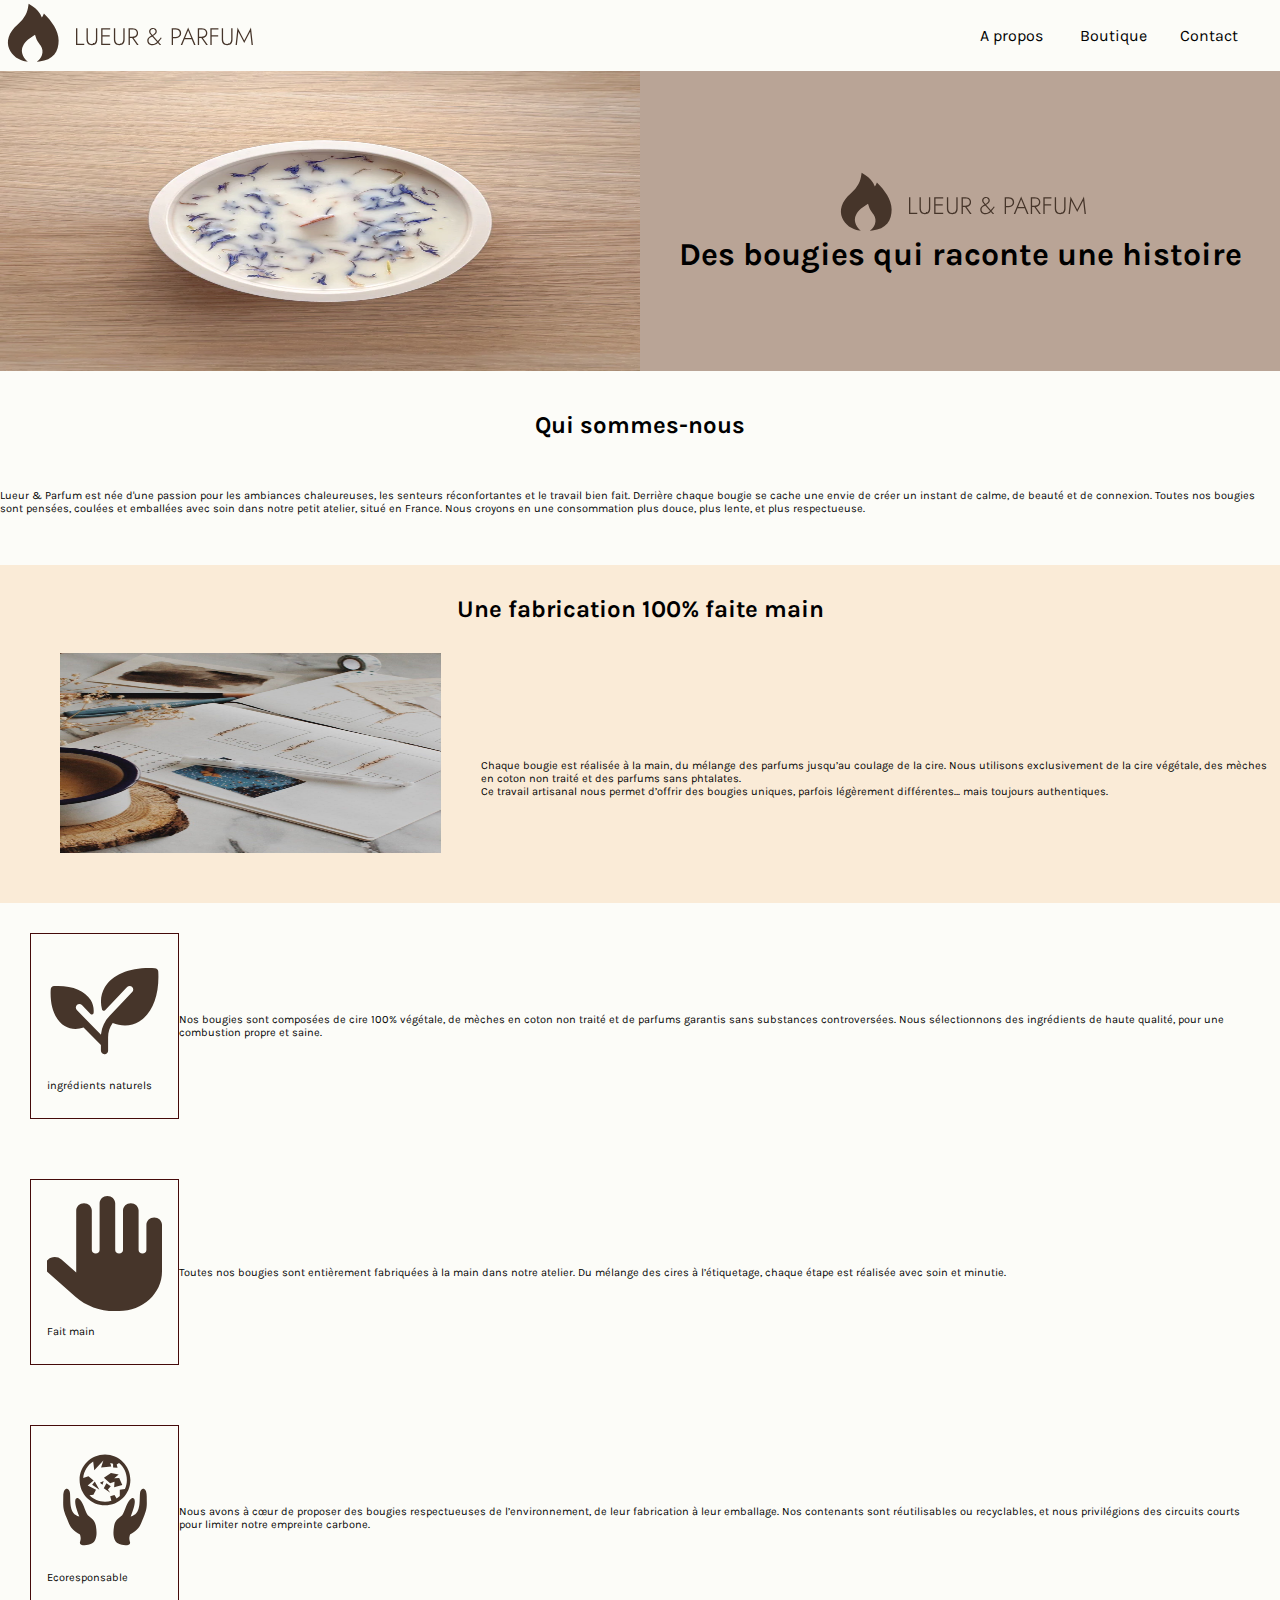
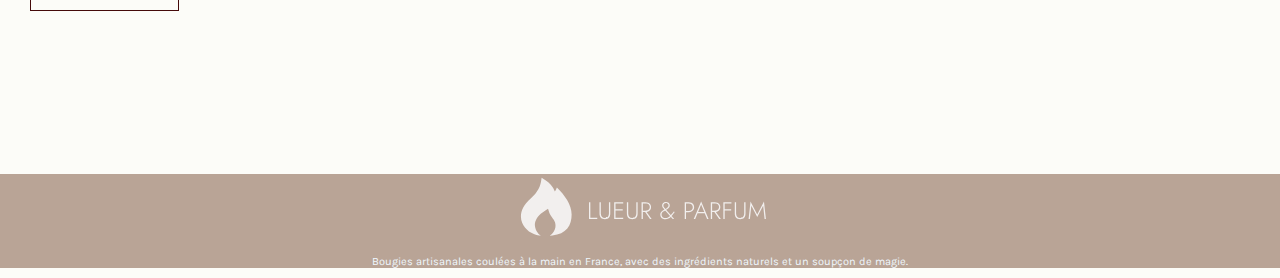
<file: index2.html>
<!DOCTYPE html>
<html lang="fr">

<head>
    <meta charset="UTF-8">
    <meta name="viewport" content="width=device-width, initial-scale=1.0">
    <title>Qui sommes nous</title>
    <link rel="stylesheet" href="style.css">
    <link rel="preconnect" href="https://fonts.googleapis.com" />
    <link rel="preconnect" href="https://fonts.gstatic.com" crossorigin />
    <link href="https://fonts.googleapis.com/css2?family=Karla:ital,wght@0,200..800;1,200..800&display=swap"
        rel="stylesheet" />
</head <body>
<header>

    <nav>
        <a href="index.html">
            <img src="logoM.svg" alt="logo lueur et parfum" />
        </a>

        <ul>
            <li><a href="index2.html"> A propos</a></li>
            <li><a href="lien 2">Boutique</a></li>
            <li><a href="lien 3">Contact</a></li>
        </ul>

    </nav>

    <div id="divintro">
        <img id="introimg" src="bougie-lum-fleurie-bleu-5.webp" alt="bougie fleurie">

        <article id="artintro">
            <img src="logoM.svg" alt="logo lueur et parfum" />
            <h1>Des bougies qui raconte une histoire</h1>
        </article>

    </div>

</header>

<h2 id="divSec">Qui sommes-nous</h2>

<div id="train">
<p>Lueur & Parfum est née d'une passion pour les ambiances chaleureuses, les senteurs réconfortantes et le
    travail
    bien fait. Derrière chaque bougie se cache une envie de créer un instant de calme, de beauté et de connexion.
    Toutes nos bougies sont pensées, coulées et emballées avec soin dans notre petit atelier, situé en France. Nous
    croyons en une consommation plus douce, plus lente, et plus respectueuse.</p>
</div>

<main>

    <section id="back">  <!--section qui englobe tout-->
    <h2 id="chien"> Une fabrication 100% faite main</h2>

    <div id="pomme"> <!--dv image et texte-->

        <div id="rail">

            <img id="bonbon" src="Image d’iOS.jpg" alt="planneur avec objets">

        <article id="eau">
            <p>Chaque bougie est réalisée à la main, du mélange
                des parfums jusqu’au coulage de la cire. Nous
                utilisons exclusivement de la cire végétale, des
                mèches en coton non traité et des parfums sans
                phtalates. <br>
                Ce travail artisanal nous permet d’offrir des
                bougies uniques, parfois légèrement différentes…
                mais toujours authentiques.</p>

        </article>

    </div>
</section>

</main>


<section>

    <div id="figure div id"gateaux" >

       <div id="cookie">  <!-- bloc icone et texte-->      

        <figcaption class=" icone">
        <img src="plant.svg" alt="feuille">
        <p>ingrédients naturels</p>
        </figcaption>

        <p id="poire">Nos bougies sont composées de cire 100% végétale, de mèches en coton non
            traité et de parfums garantis sans substances controversées. Nous
            sélectionnons des ingrédients de haute qualité, pour une combustion propre et
            saine.</p>
    </div>

    <div id="cookie" >
    <figcaption class="icone">
        <img src="hand.svg" alt="main">
        <p>Fait main</p>
    </figcaption>
<p>
    Toutes nos bougies sont entièrement fabriquées à la main dans notre atelier. 
Du mélange des cires à l’étiquetage, chaque étape est réalisée avec soin et 
minutie.
</p>

</div>

<div id="cookie" >
    <figcaption class="icone">
        <img src="planet.svg" alt="planète">
        <p>Ecoresponsable</p>
    </figcaption>

<p>
    Nous avons à cœur de proposer des bougies respectueuses de 
l’environnement, de leur fabrication à leur emballage. Nos contenants sont 
réutilisables ou recyclables, et nous privilégions des circuits courts pour limiter 
notre empreinte carbone.
</p>

</div>
</section>

<footer></footer>

<div id="fin">
    <img src="logoB.svg" alt="logo lueur & parfum">
    <p>Bougies artisanales coulées à la main en France, avec des ingrédients naturels et un soupçon de magie.</p>
  </div>

</body>

</html>
</file>
<file: style.css>
* {
  margin: 0px;
  padding: 0px;
}

body {
  font-family: "Karla", sans-serif;
  line-height: auto;
  background-color: rgb(252, 252, 248);
}

nav {
  display: flex;

  justify-content: space-between;
  align-items: center;
}

ul {
  display: flex;
  list-style-type: none;
}

ul a {
  text-decoration: none;
  color: black;
}

ul li {
  width: 100px;
}

#divintro {
  display: flex;

}

#introimg {
  width: 50%;
  height: 300px;
}

#artintro {
  width: 50%;
  height: 300px;
  display: flex;
  flex-direction: column;
  justify-content: center;
  align-items: center;
  background-color: #b9a496;
}

h2{
padding-top: 10px;
}
#position {
  text-align: left;
}

#divSec {
  align-items: center;
  display: flex;
  flex-direction: column;
  text-align: center;
  max-width: 800px;
  margin: 30px auto;
  gap: 45px;
}

#figure {
  display: flex;
  width: 100%;
  justify-content: center;
  justify-content: space-around;
}

.icone {
  border: solid 1px #450a0a;
  padding: 16px;

}

section{
  display: flex;
    align-items: center;
}

#fondvert {
  text-align: center;
  width: 100%;
}

#taille {
  background-color: rgb(100, 136, 46);
  color: white;
  width: 100%;
  padding: 20px;
}

main {
  display: flex;
  flex-direction: column;

}

h2 {
  text-align: center;

}

#pad {
  padding:  25px;
}

.card {
  flex-direction: column;
  background-color: rgb(252, 252, 248);
  /*height:355px*/
  width: 14%;
  padding: 10px;

  margin: 10px;
  border-radius: 10px;
  box-shadow: 0px 0px 6px -1px grey;
  text-align: left;


}

.imgproduit {
  width: 100%;
  height: 120px;
}

h5 {
  margin-block: 10px;
}


p {
  font-size: 11px;
  margin-block: 10px;
}

#green {
  color: rgb(100, 136, 46);
  font-size: 13px;
}

button {
  background-color: rgb(100, 136, 46);
  border: none;
  width: 110px;
  height: 30px;
  border-radius: 5px;
  margin-bottom: 20px;
  color: aliceblue;
}


article {
  display: flex;
  flex-direction: column;
  text-align: center;

}

#placement {
  display: flex;
  justify-content: center;
}


#formulaire {
  flex-direction: column;
  align-items: center;
  height: 250px;

}


form {

 padding: 0px;
  border-radius: 10px;
  box-shadow: 0px 0px 6px -1px grey;
  display: flex;
  width: 600px;
 

}

.field {

  display: flex;
  width: 100%;
  justify-content: space-between;
  flex-direction: column;
align-items: center;
}

form ul li{

  padding: 10px;
}

textarea{
  border-radius: 5px;
  border: 1px solid black;
  padding: 5px;
  margin: 5px 0;}

  button{
   align-items: center;
  }

  footer{

    text-align: center;
    padding-top: 130px;
    padding-bottom: 3px;
  }

  #fin{

    background-color: #b9a496;
    color: aliceblue;
    text-align: center;
  }

  #train{

    text-align:left
    display: flex;
    justify-content: center;
    margin-block: 50px;
  }

  #back{

    background-color: antiquewhite;
    display: flex;
    flex-direction: column;

  }

  #chien{
padding: 30px;

  }

#pomme{
display: flex;
justify-content: center;


}
#rail{
display: flex;
justify-content: center;
align-items: center;
}

  #bonbon{
text-align: center;
 width: 500px;
 height: 200px;
padding-left: 60px;
padding-right: 40px;
padding-bottom: 50px;
align-items: center;
  }

  #eau{
    text-align: left
  
  }

  #gateau{
    display: flex;
  }

  #cookie{

    display: flex;
    padding: 30px;
    align-items: center;
  }

  #poire{
padding-right:
  }
</file>
